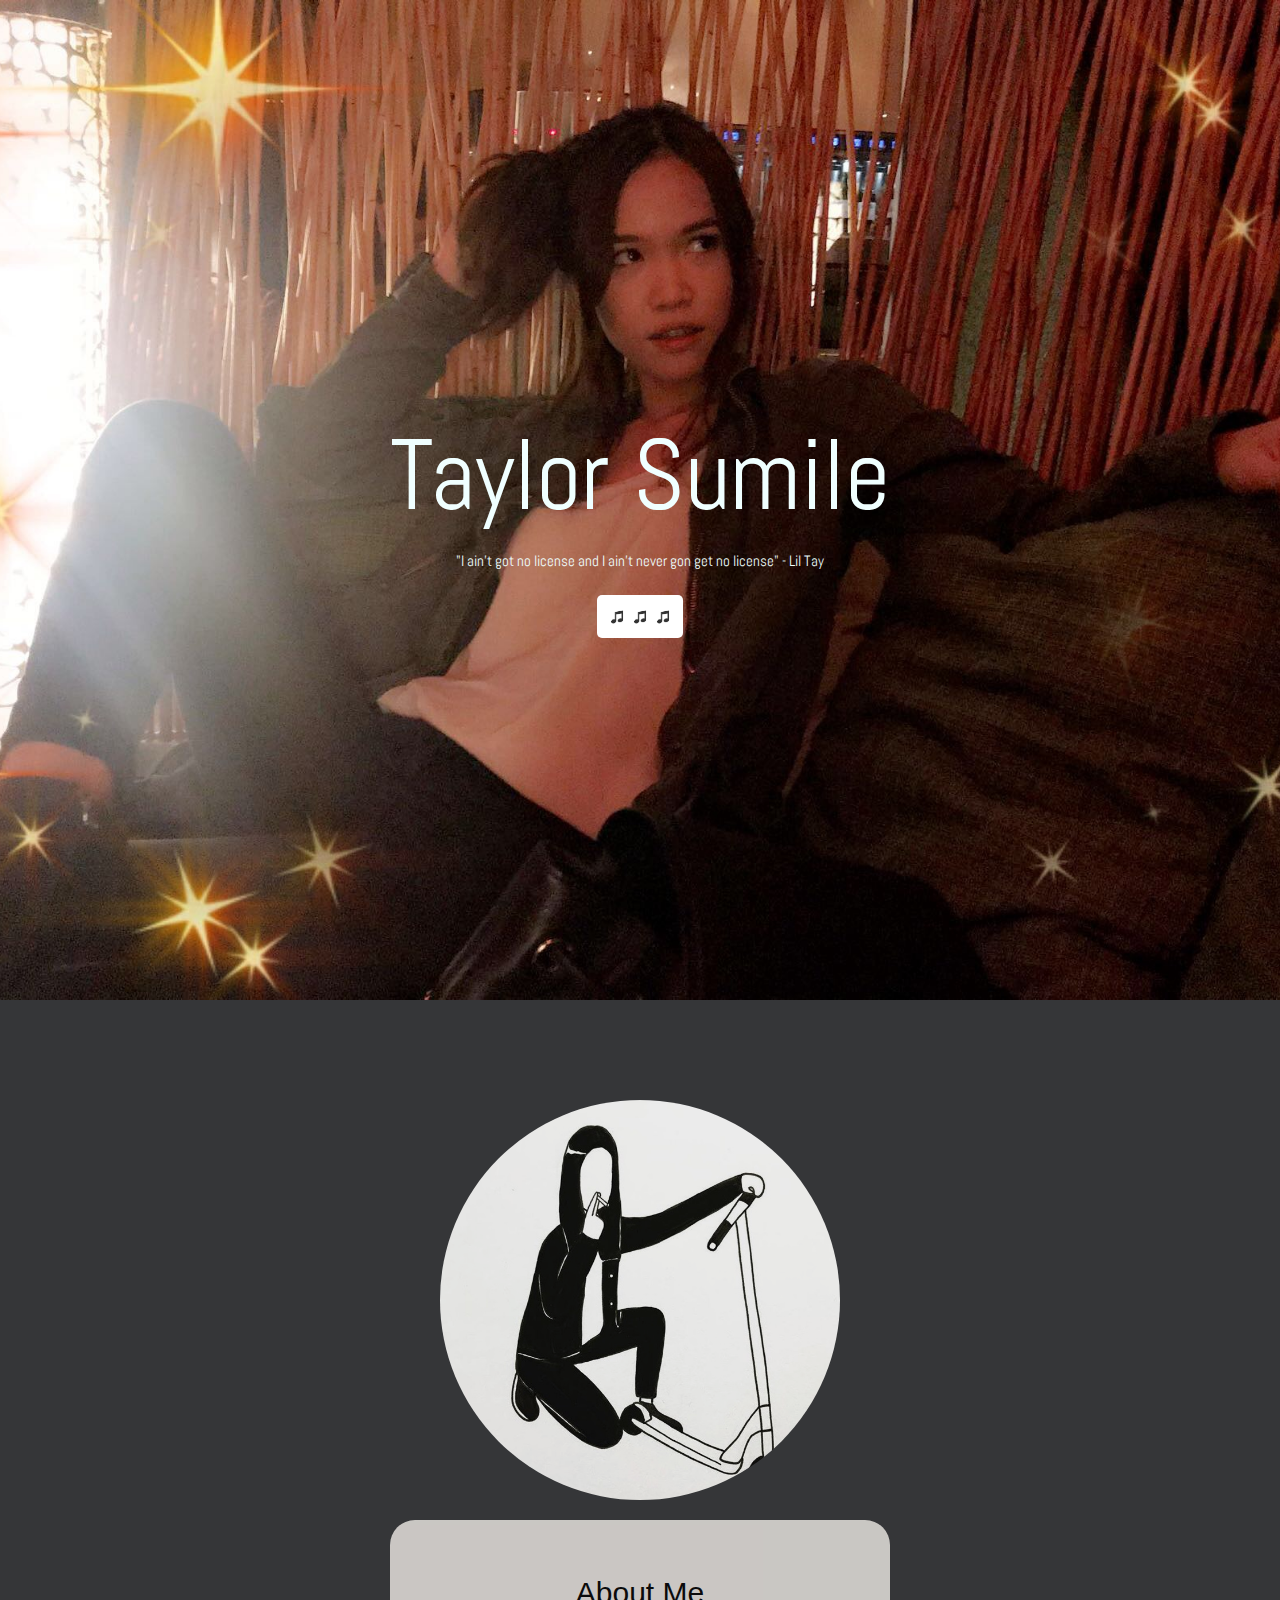
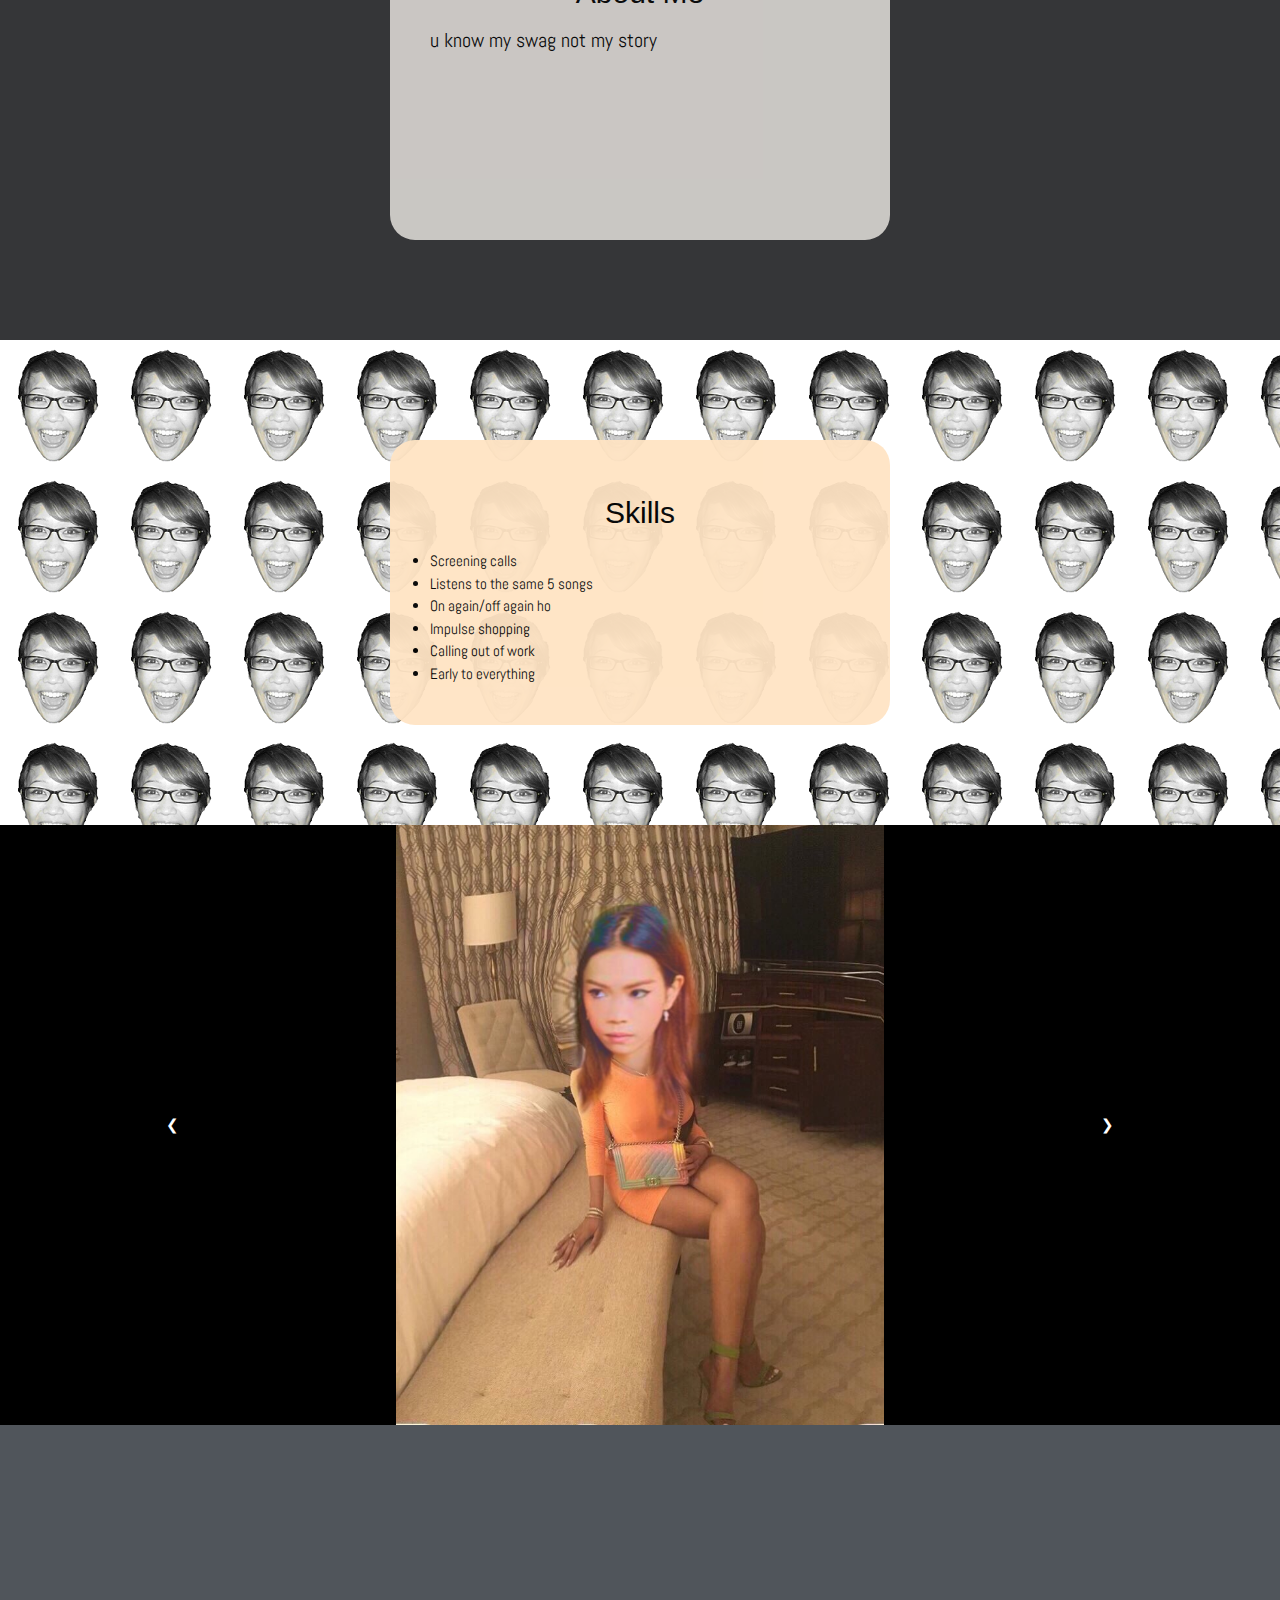
<file: index.html>
<!DOCTYPE html>
<html>
    
    <head>
        <meta charset="utf-8">
        <meta http-equiv="X-UA-Compatible" content="IE=edge">
        <title>Taylor Sumile</title>
        <meta name="description" content="A really cool person.">
        <link rel="stylesheet" href="style.css">
        <link rel="stylesheet" href="https://www.w3schools.com/w3css/4/w3.css">
        <link href="https://fonts.googleapis.com/css?family=Abel" rel="stylesheet">
        <script src="tay-info.js"></script>

    </head>
    <script>
        function writeIntro(){
            var intro = document.getElementById('about_me');
            intro.innerHTML += info.intro;
        }
        function writeSkills(){
            var skills = document.getElementById('skills');
            skills.innerHTML += '<ul>';
            for(var i = 0; i < info.skills.length; i++){
                skills.innerHTML += '<li>' + info.skills[i] +'</li>';
            }
            skills.innerHTML += '</ul>';
        }
        var images = info.images;
        var index = 0;
        var play = false;
        var num_images = images.length;
        function changeImage(){
            var rand = Math.random() * num_images;
            console.log(Math.floor(rand));
            var randimg = document.getElementById('randimg');
            randimg.src = "images/IMG_"+images[index%num_images]+".JPG";
            index++;   
        }
        function fillCarousel(){
            // fill images in carousel
            var img_id = info.images;
            var carousel = document.getElementById('carousel');
            for(var i = 0; i < img_id.length; i++){
                carousel.innerHTML+= '<img class="mySlides" src="'
                    + 'images/IMG_'+img_id[i]+'.JPG" style="height:600px; margin:auto">';
            }
            carousel.innerHTML+= '<button class="w3-button w3-black w3-display-left" onclick="plusDivs(-1)">&#10094;</button><button class="w3-button w3-black w3-display-right" onclick="plusDivs(1)">&#10095;</button>';
        }
    </script>
    
    <body>

        <div class="section" id="s1">
            <div class="content">
                <div id="intro">
                    <div id="giant-name">Taylor Sumile</div>
                    "I ain't got no license and I ain't never gon get no license" - Lil Tay
                    <br><br>
                    <button onclick="playAnthem()"> 
                        <img src="images/music.png" style="height:20px;">
                        <img src="images/music.png" style="height:20px;">
                        <img src="images/music.png" style="height:20px;">
                    </button>

                </div>
            </div>
            
        </div>

        <div class="section" id="s2">
            <div class="wrapper" id="w1">
                <div class="row1" id="hs1">
                    <img src="images/cartoon.jpg" id="headshot">
                </div>
                <div class="row1" id="am1">
                    <div id="about_me">
                        <h2 style="text-align: center">About Me</h2>
<!--                       Javascript insert bio here .-->

                        
                    </div>
                </div>
            </div>
        </div>
        <div class="section" id="s3">
            
            <div class="wrapper" >

                <div class="row1" >
                    <div id="skills">
                        
                        <h2 style="text-align: center">Skills</h2>
<!--                        Javascript insert skills list here -->
                    </div>
                </div>
            </div>

        </div>
        <div class="section" id="s4">

<!--
            <div class="wrapper" >
                <div class="row1">
                    <img src="images/IMG_0009.JPG" id="randimg">
                </div>
                <div class="row1" >
                    <div>

                        <h2 style="text-align: center"><button onclick="changeImage()">See Me</button></h2>
                

                    </div>
                </div>
            </div>
-->
            <div class="w3-content w3-display-container" id="carousel">
            </div>
        </div>

        <div class="footer">
            <audio id="taylors-anthem">
                <source src="audio/goodies.mp3" type="audio/mpeg">
                No  Work
            </audio>
        </div>
    </body>

    <script>
        writeIntro();
        writeSkills();
        fillCarousel();
        function playAnthem(){
            var anthem  = document.getElementById('taylors-anthem');
            if(play){
                anthem.pause();
                play = false;
            }
            else {
                anthem.play();  
                play = true;
            }  
        }
        var slideIndex = 1;
        showDivs(slideIndex);

        function plusDivs(n) {
          showDivs(slideIndex += n);
        }

        function showDivs(n) {
          var i;
          var x = document.getElementsByClassName("mySlides");
          if (n > x.length) {slideIndex = 1}    
          if (n < 1) {slideIndex = x.length}
          for (i = 0; i < x.length; i++) {
             x[i].style.display = "none";  
          }
          x[slideIndex-1].style.display = "block";  
        }
    </script>

</html>
</file>
<file: style.css>
body {
    margin:0;
    font-family:'Abel', monospace !important; 
    font-size: 30px;
}

}
.section {

}
.content {

    overflow:auto;

    padding: 100px;
    
/*    margin: 0 auto;*/
}


.footer {
    height: 200px;
    background-color: #50555b;
    text-align: center;
}

.skills {
    width: 300px;
    height: 300px;
    background-color: aliceblue;
    border-radius: 25px;
    padding: 20px;
}

.header-skills {
    text-align:center;
}
#s1 {
    background-image: url("images/taylor1.JPG");
    background-size: cover;
    background-repeat: no-repeat;
    background-position: center center;
    height: 1000px;

}


#intro {
/*    background-color: azure;*/
/*    opacity:0.78;*/
/*    width: 500px;*/
/*    padding: 50px;*/
/*    font-size: 20px;*/
/*    border-radius: 25px;*/
    text-align: center;
    color: azure;
    
    margin-top:300px;
}
#giant-name {
    font-size: 100px;
}


#headshot {
    height: 400px;
    width: 400px;
    border-radius: 50%; 
    opacity:0.9;
}

#randimg {
    height: 400px;
    width: 400px;
    border-radius: 50%; 
    opacity:0.9;
}
#about_me{
    height: 320px;
    width: 500px;
    background-color:#f4efeb;
    border-radius: 25px;
    padding: 40px;
    opacity:0.78;
    font-size: 20px;
    border-radius: 25px;
    margin:auto;
 
}
#skills {
    width: 500px;
    background-color: bisque;
    padding:40px;
    opacity: 0.95;
    border-radius: 25px;
}

.row1 {
    margin: 0 auto;
}
#hs1{
    width: 400px;
/*    margin: 0 auto;*/
    grid-area: image;
}
#am1 {
    width: 580px;
    grid-area: about;
}
.wrapper{
    padding:100px;
    display: grid;
    grid-gap: 20px;
}



#w1 {

    grid-template-areas: 
        "image" 
        "about";


}
@media (min-width: 200px) {
    #w1 {
        grid-template-columns: auto;
        grid-template-areas: 
          "image" "about";
    }

    
}
#s4 {
/*    background-color: antiquewhite;*/
    background-color: black;
}
#s3 {
    background-image: url("images/grid.png");
    background-repeat: repeat-x repeat-y;
}
#s2 {
    background-color: #353638;
}

button {
    padding: 10px;
    border-radius: 5px;
    background-color: white;
    border: none;
}
#carousel {
    background-color: black;
}
</file>
